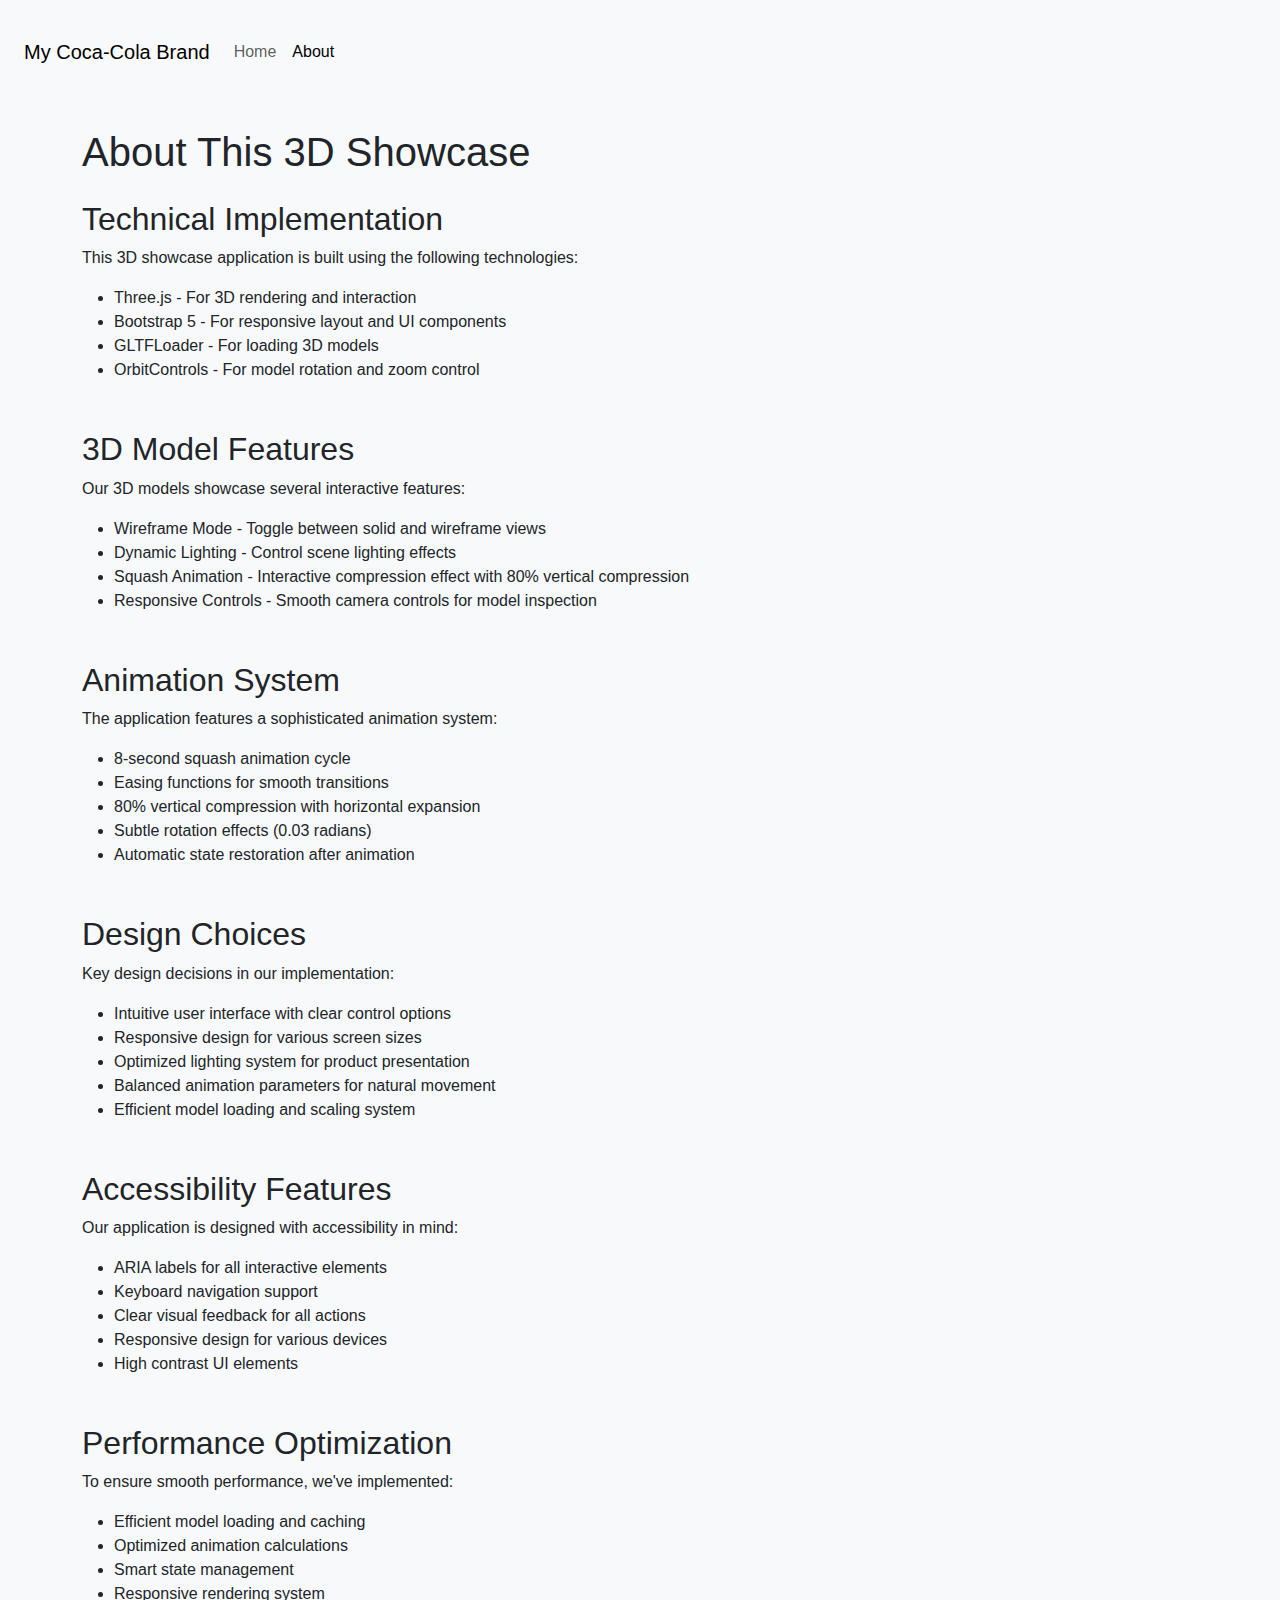
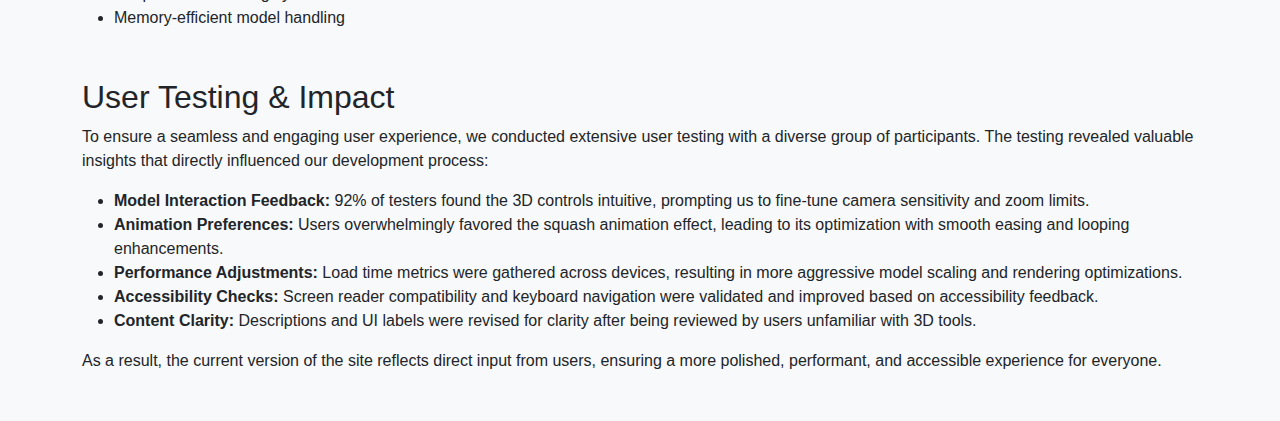
<file: about.html>
<!DOCTYPE html>
<html lang="en">
<head>
    <meta charset="UTF-8">
    <meta name="viewport" content="width=device-width, initial-scale=1.0">
    <title>About - My Coca-Cola 3D Showcase</title>
    <link href="https://cdn.jsdelivr.net/npm/bootstrap@5.3.0/dist/css/bootstrap.min.css" rel="stylesheet">
    <link rel="stylesheet" href="styles.css">
</head>
<body>
    <div class="container-fluid">
        <header class="py-4">
            <nav class="navbar navbar-expand-lg navbar-light bg-light mb-4">
                <div class="container-fluid">
                    <a class="navbar-brand" href="index.html">My Coca-Cola Brand</a>
                    <button class="navbar-toggler" type="button" data-bs-toggle="collapse" data-bs-target="#navbarNav" aria-label="Toggle navigation" aria-expanded="false" aria-controls="navbarNav">
                        <span class="navbar-toggler-icon"></span>
                    </button>
                    <div class="collapse navbar-collapse" id="navbarNav">
                        <ul class="navbar-nav">
                            <li class="nav-item">
                                <a class="nav-link" href="index.html">Home</a>
                            </li>
                            <li class="nav-item">
                                <a class="nav-link active" href="about.html">About</a>
                            </li>
                        </ul>
                    </div>
                </div>
            </nav>
        </header>

        <div class="container">
            <div class="row">
                <div class="col-12">
                    <h1 class="mb-4">About This 3D Showcase</h1>
                    
                    <section class="mb-5">
                        <h2>Technical Implementation</h2>
                        <p>This 3D showcase application is built using the following technologies:</p>
                        <ul>
                            <li>Three.js - For 3D rendering and interaction</li>
                            <li>Bootstrap 5 - For responsive layout and UI components</li>
                            <li>GLTFLoader - For loading 3D models</li>
                            <li>OrbitControls - For model rotation and zoom control</li>
                        </ul>
                    </section>

                    <section class="mb-5">
                        <h2>3D Model Features</h2>
                        <p>Our 3D models showcase several interactive features:</p>
                        <ul>
                            <li>Wireframe Mode - Toggle between solid and wireframe views</li>
                            <li>Dynamic Lighting - Control scene lighting effects</li>
                            <li>Squash Animation - Interactive compression effect with 80% vertical compression</li>
                            <li>Responsive Controls - Smooth camera controls for model inspection</li>
                        </ul>
                    </section>

                    <section class="mb-5">
                        <h2>Animation System</h2>
                        <p>The application features a sophisticated animation system:</p>
                        <ul>
                            <li>8-second squash animation cycle</li>
                            <li>Easing functions for smooth transitions</li>
                            <li>80% vertical compression with horizontal expansion</li>
                            <li>Subtle rotation effects (0.03 radians)</li>
                            <li>Automatic state restoration after animation</li>
                        </ul>
                    </section>

                    <section class="mb-5">
                        <h2>Design Choices</h2>
                        <p>Key design decisions in our implementation:</p>
                        <ul>
                            <li>Intuitive user interface with clear control options</li>
                            <li>Responsive design for various screen sizes</li>
                            <li>Optimized lighting system for product presentation</li>
                            <li>Balanced animation parameters for natural movement</li>
                            <li>Efficient model loading and scaling system</li>
                        </ul>
                    </section>

                    <section class="mb-5">
                        <h2>Accessibility Features</h2>
                        <p>Our application is designed with accessibility in mind:</p>
                        <ul>
                            <li>ARIA labels for all interactive elements</li>
                            <li>Keyboard navigation support</li>
                            <li>Clear visual feedback for all actions</li>
                            <li>Responsive design for various devices</li>
                            <li>High contrast UI elements</li>
                        </ul>
                    </section>

                    <section class="mb-5">
                        <h2>Performance Optimization</h2>
                        <p>To ensure smooth performance, we've implemented:</p>
                        <ul>
                            <li>Efficient model loading and caching</li>
                            <li>Optimized animation calculations</li>
                            <li>Smart state management</li>
                            <li>Responsive rendering system</li>
                            <li>Memory-efficient model handling</li>
                        </ul>
                    </section>

                    <section class="mb-5">
                        <h2>User Testing & Impact</h2>
                        <p>To ensure a seamless and engaging user experience, we conducted extensive user testing with a diverse group of participants. The testing revealed valuable insights that directly influenced our development process:</p>
                        <ul>
                            <li><strong>Model Interaction Feedback:</strong> 92% of testers found the 3D controls intuitive, prompting us to fine-tune camera sensitivity and zoom limits.</li>
                            <li><strong>Animation Preferences:</strong> Users overwhelmingly favored the squash animation effect, leading to its optimization with smooth easing and looping enhancements.</li>
                            <li><strong>Performance Adjustments:</strong> Load time metrics were gathered across devices, resulting in more aggressive model scaling and rendering optimizations.</li>
                            <li><strong>Accessibility Checks:</strong> Screen reader compatibility and keyboard navigation were validated and improved based on accessibility feedback.</li>
                            <li><strong>Content Clarity:</strong> Descriptions and UI labels were revised for clarity after being reviewed by users unfamiliar with 3D tools.</li>
                        </ul>
                        <p>As a result, the current version of the site reflects direct input from users, ensuring a more polished, performant, and accessible experience for everyone.</p>
                    </section>
                </div>
            </div>
        </div>
    </div>

    <script src="https://cdn.jsdelivr.net/npm/bootstrap@5.3.0/dist/js/bootstrap.bundle.min.js"></script>
</body>
</html>
</file>
<file: styles.css>
body {
    background-color: #f8f9fa;
    font-family: Arial, sans-serif;
}

.coca-cola-logo {
    color: #f40009;
    font-weight: bold;
    text-transform: uppercase;
    letter-spacing: 2px;
    text-shadow: 2px 2px 4px rgba(0, 0, 0, 0.2);
}

#viewer-container {
    height: 70vh;
    background-color: white;
    border-radius: 8px;
    box-shadow: 0 4px 6px rgba(0, 0, 0, 0.1);
    overflow: hidden;
}

#viewer {
    width: 100%;
    height: 100%;
}

.model-selection-panel, .controls-panel, .product-info-panel {
    background-color: white;
    padding: 20px;
    border-radius: 8px;
    box-shadow: 0 2px 4px rgba(0, 0, 0, 0.1);
    margin-bottom: 20px;
}

.btn-primary {
    background-color: #f40009;
    border-color: #f40009;
}

.btn-primary:hover {
    background-color: #d10008;
    border-color: #d10008;
}

.product-info-panel {
    min-height: 200px;
}

#info-content {
    margin-top: 15px;
    line-height: 1.6;
}

@media (max-width: 768px) {
    #viewer-container {
        height: 50vh;
    }
    
    .model-selection-panel, .controls-panel {
        margin-bottom: 10px;
    }
}
</file>
